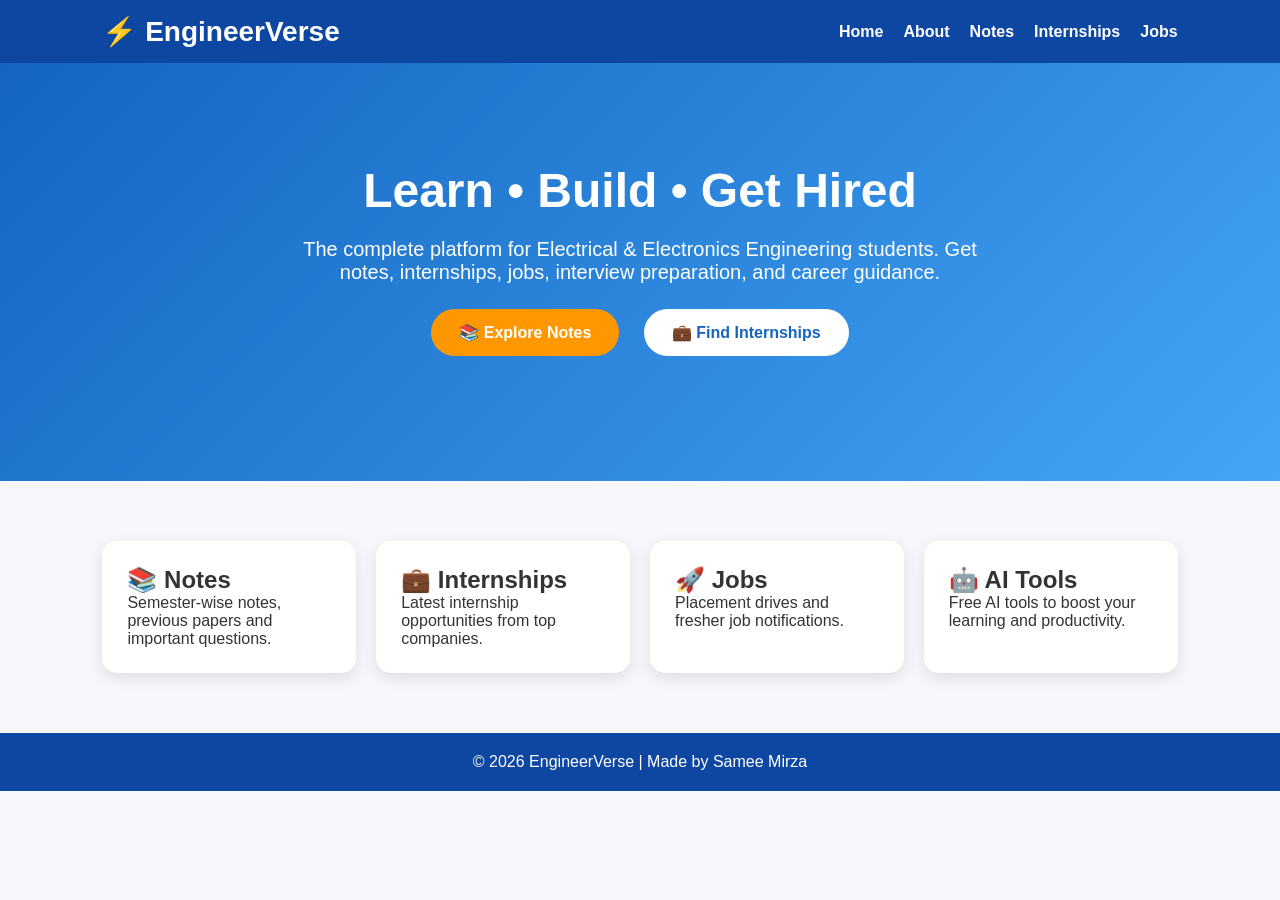
<file: index.html>
<!DOCTYPE html>
<html lang="en">
<head>
  <meta charset="UTF-8">
  <meta name="viewport" content="width=device-width, initial-scale=1.0">
  <title>EngineerVerse</title>
  <link rel="stylesheet" href="style.css">
</head>
<body>

<header class="header">
  <div class="logo">⚡ EngineerVerse</div>

  <nav id="menu" class="nav">
    <a href="index.html">Home</a>
    <a href="about.html">About</a>
    <a href="notes.html">Notes</a>
    <a href="internships.html">Internships</a>
    <a href="jobs.html">Jobs</a>
  </nav>

  <button class="menu-btn" onclick="toggleMenu()">☰</button>
</header>
<section class="hero">
  <div class="hero-content">
    <h1>Learn • Build • Get Hired</h1>
    <p>
      The complete platform for Electrical & Electronics Engineering students.
      Get notes, internships, jobs, interview preparation, and career guidance.
    </p>

    <a href="notes.html" class="btn">📚 Explore Notes</a>
    <a href="internships.html" class="btn secondary">💼 Find Internships</a>
  </div>
</section>

<section class="features">

<div class="feature-card">
<h2>📚 Notes</h2>
<p>Semester-wise notes, previous papers and important questions.</p>
</div>

<div class="feature-card">
<h2>💼 Internships</h2>
<p>Latest internship opportunities from top companies.</p>
</div>

<div class="feature-card">
<h2>🚀 Jobs</h2>
<p>Placement drives and fresher job notifications.</p>
</div>

<div class="feature-card">
<h2>🤖 AI Tools</h2>
<p>Free AI tools to boost your learning and productivity.</p>
</div>

</section>

<footer>
  <p>© 2026 EngineerVerse | Made by Samee Mirza</p>
</footer>

<script src="script.js"></script>

</body>
</html>
</file>
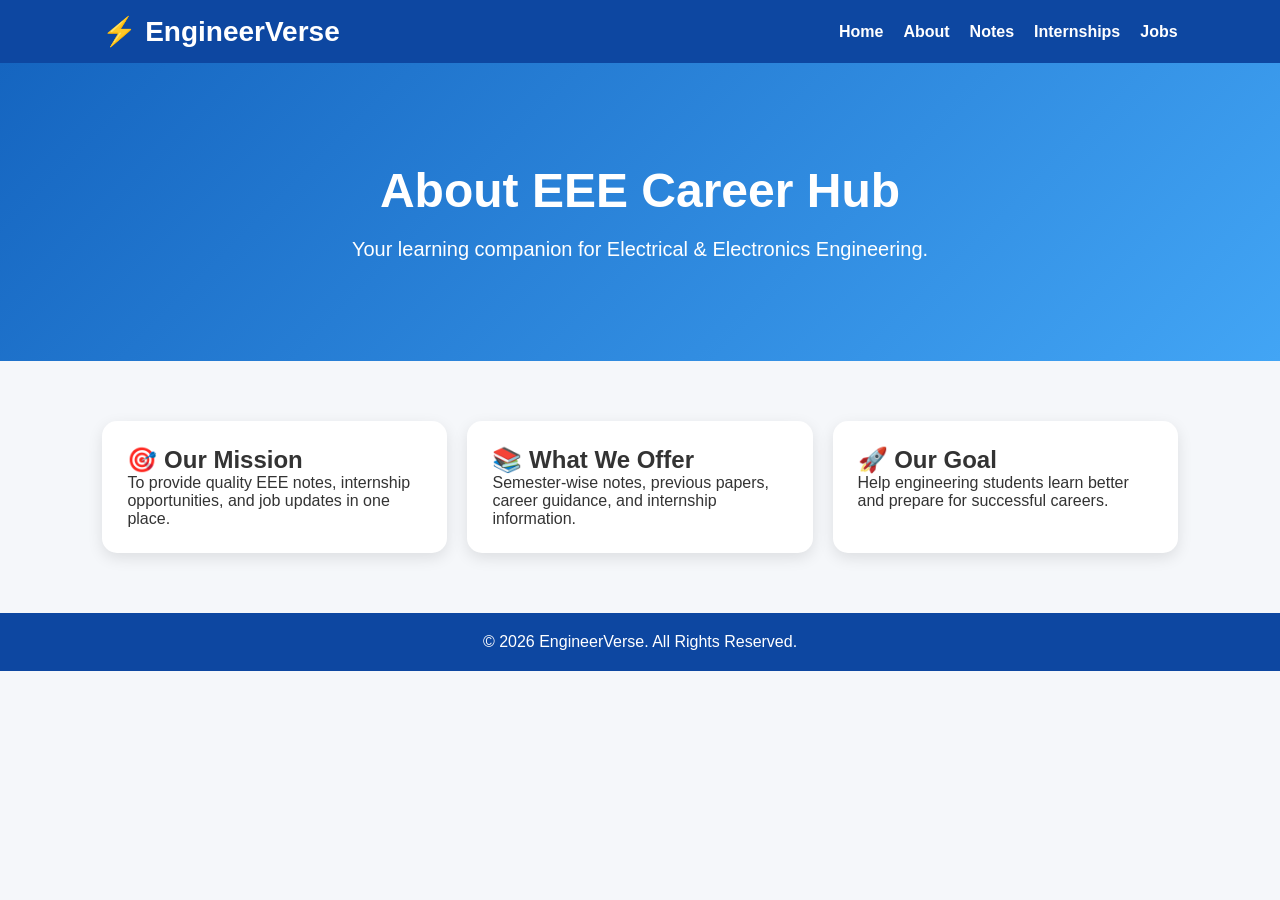
<file: about.html>
<!DOCTYPE html>
<html lang="en">
<head>
<meta charset="UTF-8">
<meta name="viewport" content="width=device-width, initial-scale=1.0">
<title>About - EngineerVerse</title>
<link rel="stylesheet" href="style.css">
</head>

<body>

<header class="header">
<div class="logo">⚡ EngineerVerse</div>
<nav class="nav">
<a href="index.html">Home</a>
<a href="about.html">About</a>
<a href="notes.html">Notes</a>
<a href="internships.html">Internships</a>
<a href="jobs.html">Jobs</a>
</nav>
</header>

<section class="hero">
<h1>About EEE Career Hub</h1>
<p>Your learning companion for Electrical & Electronics Engineering.</p>
</section>

<div class="features">

<div class="feature-card">
<h2>🎯 Our Mission</h2>
<p>To provide quality EEE notes, internship opportunities, and job updates in one place.</p>
</div>

<div class="feature-card">
<h2>📚 What We Offer</h2>
<p>Semester-wise notes, previous papers, career guidance, and internship information.</p>
</div>

<div class="feature-card">
<h2>🚀 Our Goal</h2>
<p>Help engineering students learn better and prepare for successful careers.</p>
</div>

</div>

<footer>
<p>© 2026 EngineerVerse. All Rights Reserved.</p>
</footer>

<script src="script.js"></script>

</body>
</html>
</file>
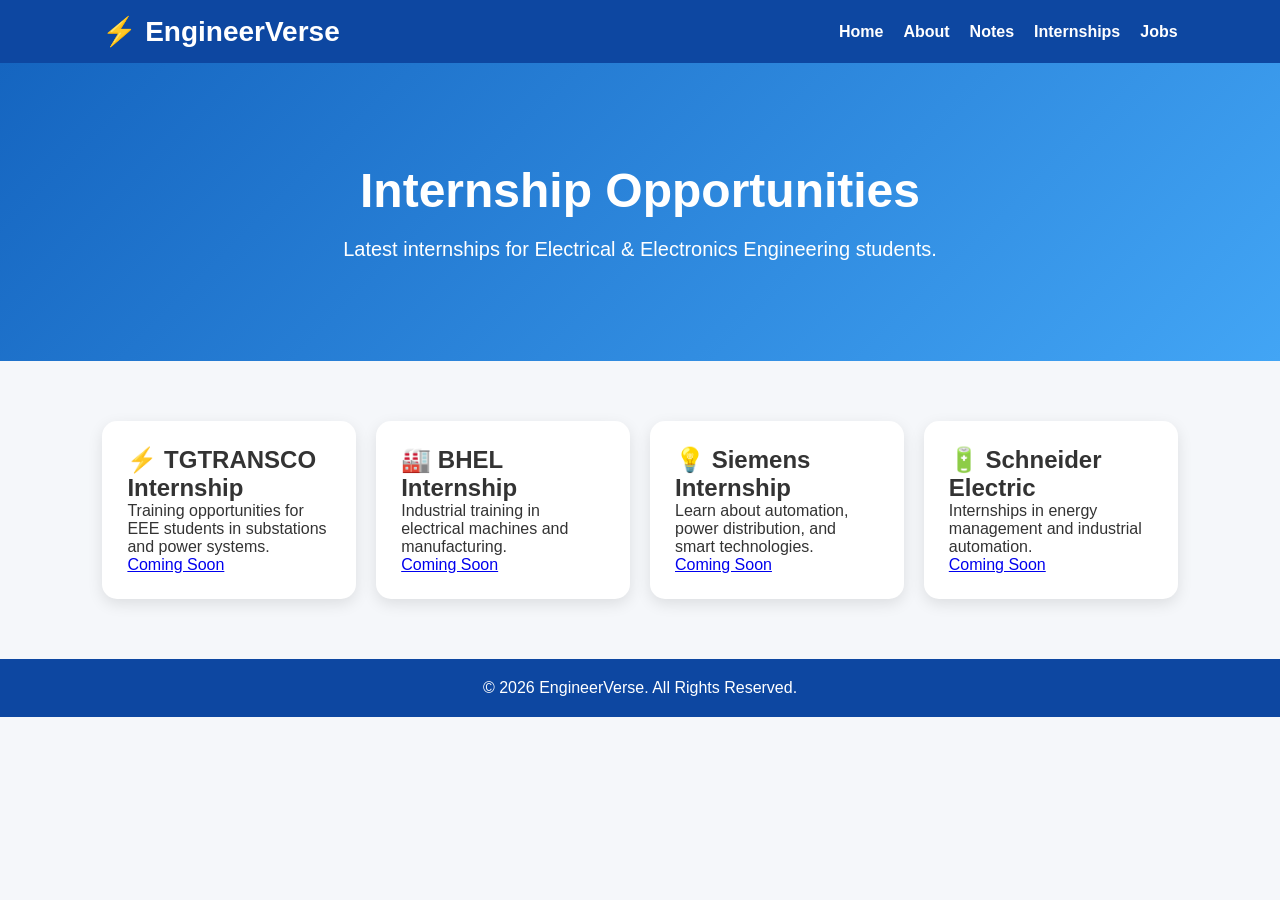
<file: internships.html>
<!DOCTYPE html>
<html lang="en">
<head>
<meta charset="UTF-8">
<meta name="viewport" content="width=device-width, initial-scale=1.0">
<title>Internships - EngineerVerse</title>
<link rel="stylesheet" href="style.css">
</head>

<body>

<header class="header">
<div class="logo">⚡ EngineerVerse</div>

<nav class="nav">
<a href="index.html">Home</a>
<a href="about.html">About</a>
<a href="notes.html">Notes</a>
<a href="internships.html">Internships</a>
<a href="jobs.html">Jobs</a>
</nav>
</header>

<section class="hero">
<h1>Internship Opportunities</h1>
<p>Latest internships for Electrical & Electronics Engineering students.</p>
</section>

<div class="features">

<div class="feature-card">
<h2>⚡ TGTRANSCO Internship</h2>
<p>Training opportunities for EEE students in substations and power systems.</p>
<a href="#">Coming Soon</a>
</div>

<div class="feature-card">
<h2>🏭 BHEL Internship</h2>
<p>Industrial training in electrical machines and manufacturing.</p>
<a href="#">Coming Soon</a>
</div>

<div class="feature-card">
<h2>💡 Siemens Internship</h2>
<p>Learn about automation, power distribution, and smart technologies.</p>
<a href="#">Coming Soon</a>
</div>

<div class="feature-card">
<h2>🔋 Schneider Electric</h2>
<p>Internships in energy management and industrial automation.</p>
<a href="#">Coming Soon</a>
</div>

</div>

<footer>
<p>© 2026 EngineerVerse. All Rights Reserved.</p>
</footer>

<script src="script.js"></script>

</body>
</html>
</file>
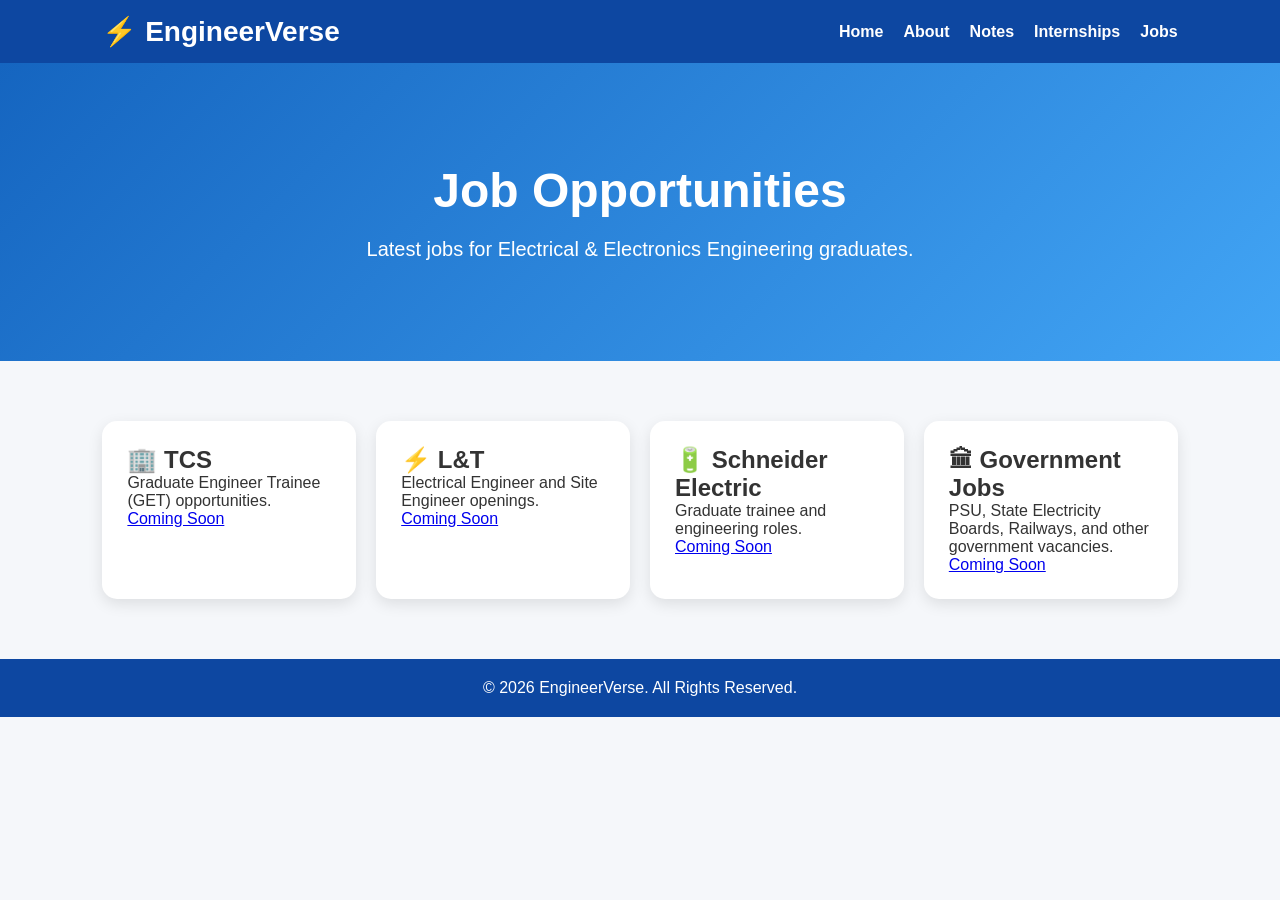
<file: jobs.html>
<!DOCTYPE html>
<html lang="en">
<head>
<meta charset="UTF-8">
<meta name="viewport" content="width=device-width, initial-scale=1.0">
<title>Jobs - EngineerVerse</title>
<link rel="stylesheet" href="style.css">
</head>

<body>

<header class="header">
<div class="logo">⚡ EngineerVerse</div>

<nav class="nav">
<a href="index.html">Home</a>
<a href="about.html">About</a>
<a href="notes.html">Notes</a>
<a href="internships.html">Internships</a>
<a href="jobs.html">Jobs</a>
</nav>
</header>

<section class="hero">
<h1>Job Opportunities</h1>
<p>Latest jobs for Electrical & Electronics Engineering graduates.</p>
</section>

<div class="features">

<div class="feature-card">
<h2>🏢 TCS</h2>
<p>Graduate Engineer Trainee (GET) opportunities.</p>
<a href="#">Coming Soon</a>
</div>

<div class="feature-card">
<h2>⚡ L&T</h2>
<p>Electrical Engineer and Site Engineer openings.</p>
<a href="#">Coming Soon</a>
</div>

<div class="feature-card">
<h2>🔋 Schneider Electric</h2>
<p>Graduate trainee and engineering roles.</p>
<a href="#">Coming Soon</a>
</div>

<div class="feature-card">
<h2>🏛 Government Jobs</h2>
<p>PSU, State Electricity Boards, Railways, and other government vacancies.</p>
<a href="#">Coming Soon</a>
</div>

</div>

<footer>
<p>© 2026 EngineerVerse. All Rights Reserved.</p>
</footer>

<script src="script.js"></script>

</body>
</html>
</file>
<file: style.css>
*{
    margin:0;
    padding:0;
    box-sizing:border-box;
    font-family:Arial, sans-serif;
}

body{
    background:#f5f7fa;
    color:#333;
}

.header{
    background:#0d47a1;
    color:white;
    display:flex;
    justify-content:space-between;
    align-items:center;
    padding:15px 8%;
    position:sticky;
    top:0;
}

.logo{
    font-size:28px;
    font-weight:bold;
}

.nav{
    display:flex;
    gap:20px;
}

.nav a{
    color:white;
    text-decoration:none;
    font-weight:bold;
}

.nav a:hover{
    color:#ffd54f;
}

.menu-btn{
    display:none;
    background:#ff9800;
    color:white;
    border:none;
    padding:10px 15px;
    font-size:22px;
    border-radius:8px;
}

.hero{
    background:linear-gradient(135deg,#1565c0,#42a5f5);
    color:white;
    text-align:center;
    padding:100px 20px;
}

.hero h1{
    font-size:48px;
    margin-bottom:20px;
}

.hero p{
    max-width:700px;
    margin:auto;
    font-size:20px;
}

.btn{
    display:inline-block;
    margin:25px 10px;
    padding:14px 28px;
    background:#ff9800;
    color:white;
    text-decoration:none;
    border-radius:30px;
    font-weight:bold;
}

.secondary{
    background:#ffffff;
    color:#1565c0;
}

.features{
    display:grid;
    grid-template-columns:repeat(auto-fit,minmax(250px,1fr));
    gap:20px;
    padding:60px 8%;
}

.feature-card{
    background:white;
    padding:25px;
    border-radius:15px;
    box-shadow:0 5px 15px rgba(0,0,0,.1);
    transition:.3s;
}

.feature-card:hover{
    transform:translateY(-8px);
}

footer{
    background:#0d47a1;
    color:white;
    text-align:center;
    padding:20px;
}

@media(max-width:768px){

.header{
    flex-direction:column;
}

.menu-btn{
    display:block;
    margin-top:15px;
}

.nav{
    display:none;
    flex-direction:column;
    width:100%;
    text-align:center;
    margin-top:15px;
}

.hero h1{
    font-size:34px;
}

.hero p{
    font-size:18px;
}
}
</file>
